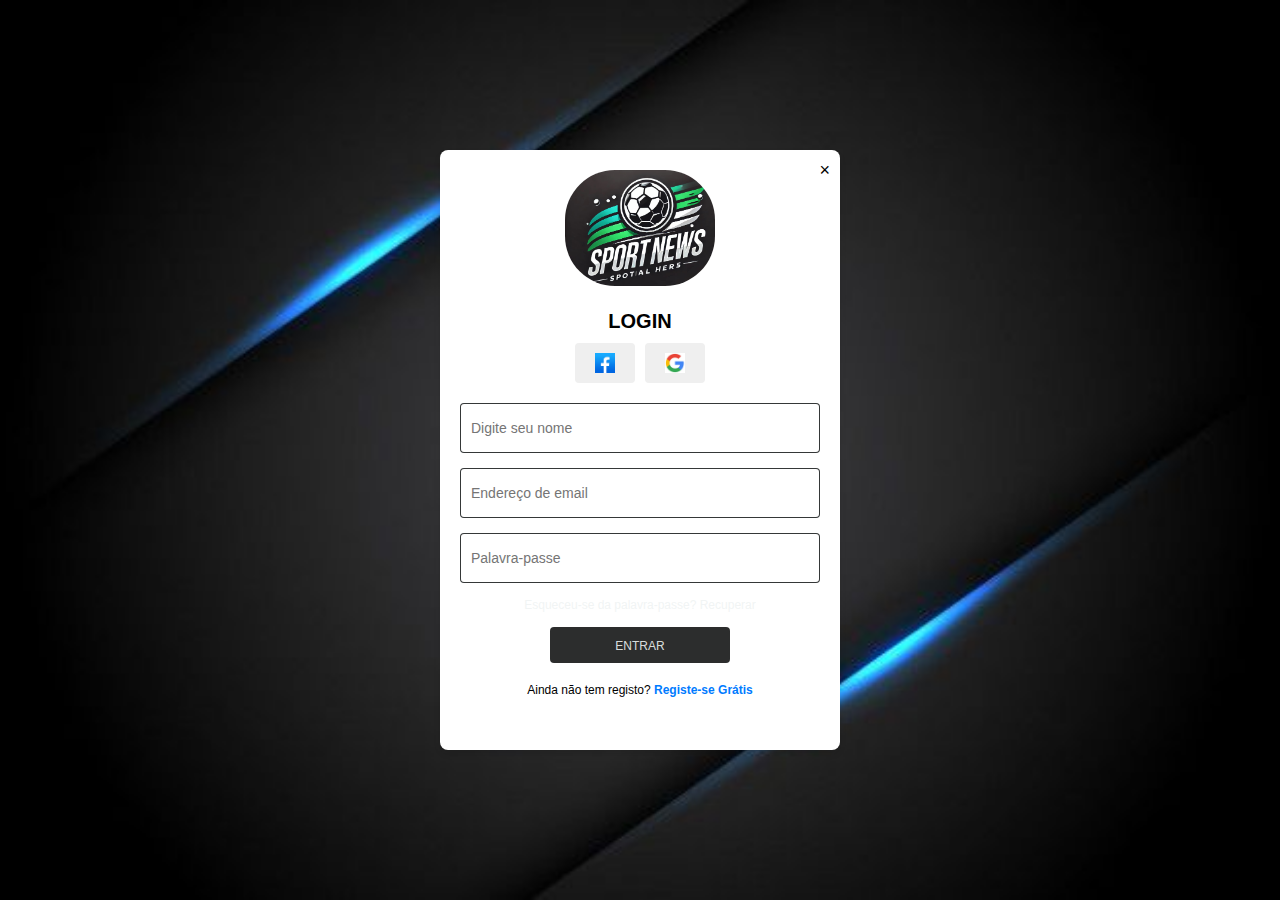
<file: form.html>
<!DOCTYPE html>
<html lang="pt">
<head>
  <meta charset="UTF-8">
  <meta name="viewport" content="width=device-width, initial-scale=1.0">
  <link rel="stylesheet" href="html/form.css">
  <title>Formulário de Login</title>
</head>
<body>
  <div class="modal">
    <button class="close" href="index.html">&times;</button>
    <div class="logo">
      <img src="img/Logo.jpg" alt="Logotipo">
    </div>
    <h2>LOGIN</h2>
    <div class="social-login">
      <button class="facebook">
        <img src="img/Free Facebook.jpeg" alt="Facebook">
      </button>
      <button class="google">
        <img src="img/0ef2ec0e-26d0-483d-bd06-7d01f8418e1e.jpeg" alt="Google">
      </button>
    </div>
    <form>
        <input type="text" name="name" placeholder="Digite seu nome" required>
        <input type="email" placeholder="Endereço de email" required>
        <input type="password" placeholder="Palavra-passe" required>
        <a href="#">Esqueceu-se da palavra-passe? Recuperar</a>
        <button type="submit"><a href="index.html" class="bnt">ENTRAR</a></button>
    </form>
    <div class="register">
      Ainda não tem registo? <a href="#">Registe-se Grátis</a>
    </div>
  </div>
  <script>
    const closeButton = document.querySelector('.close');
    closeButton.addEventListener('click', () => {
      document.querySelector('.modal').style.display = 'none';
    });
  </script>
</body>
</html>
</file>
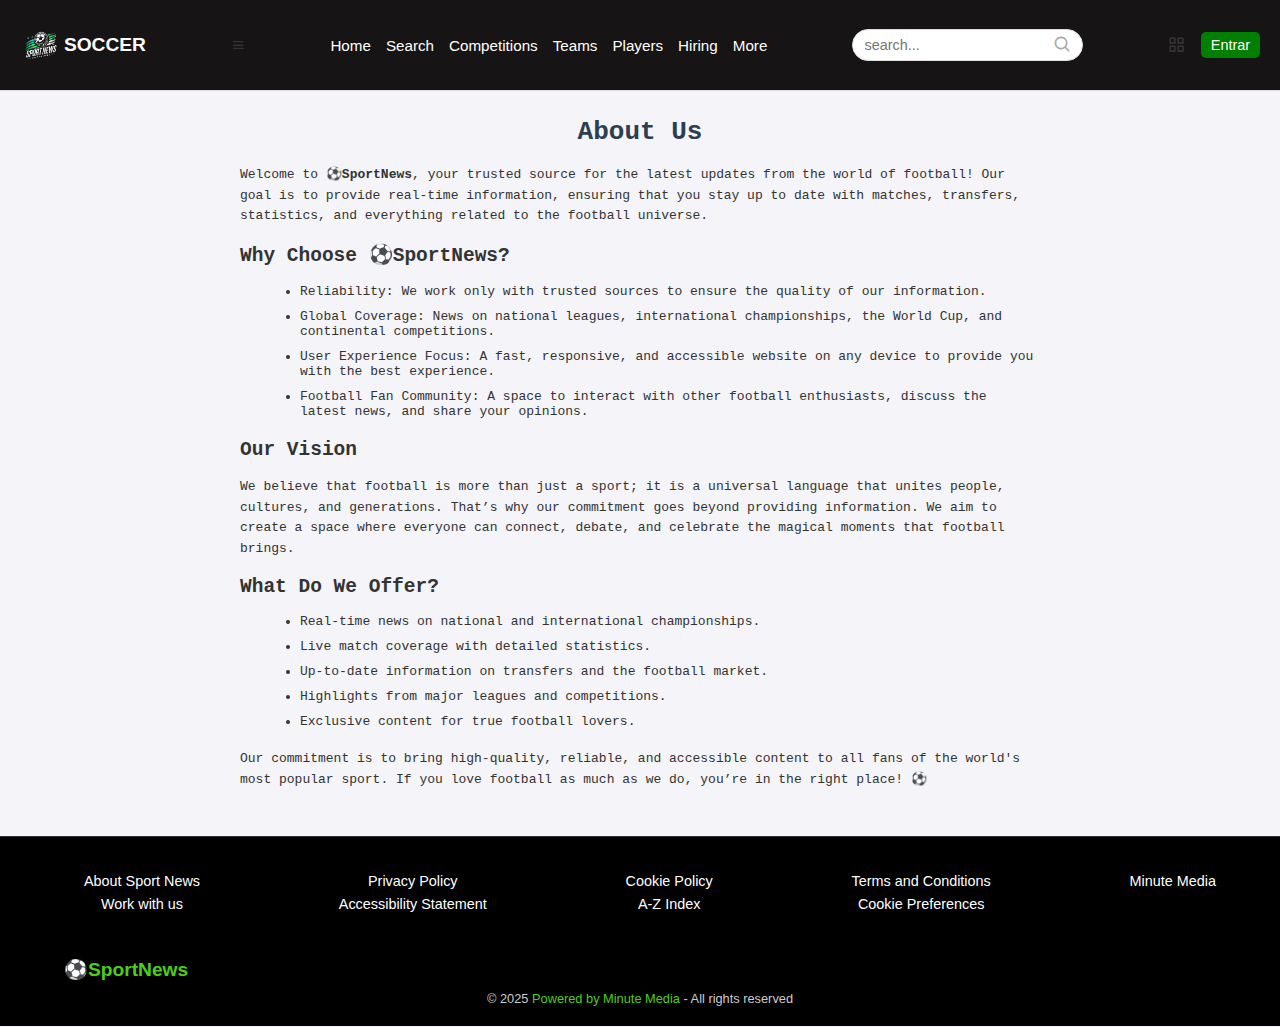
<file: html/about.html>
<!DOCTYPE html>
<html lang="en">
<head>
    <meta charset="UTF-8">
    <meta name="viewport" content="width=device-width, initial-scale=1.0">
    <link href="https://fonts.googleapis.com/css2?family=Poppins:wght@400;600&display=swap" rel="stylesheet">
  <link href='https://cdn.jsdelivr.net/npm/boxicons@2.1.4/css/boxicons.min.css' rel='stylesheet'>
    <link rel="stylesheet" href="about.css">
    <title>About us</title>
</head>
<body>
    <header>
        <div class="logo">
            <img src="img/Logo-removebg-preview.png" alt="Logo">
            <span>SOCCER</span>
        </div>
        <i class="bx bx-menu menu-toggle"></i>
        <nav>
            <a href="#">Home</a>
            <a href="#">Search</a>
            <a href="#">Competitions</a>
            <a href="#">Teams</a>
            <a href="#">Players</a>
            <a href="#">Hiring</a>
            <a href="#">More</a>
        </nav>
        <div class="search-bar">
            <input type="text" placeholder="search...">
            <i class="bx bx-search"></i>
        </div>
        <div class="options">
            <i class="bx bx-grid-alt"></i>
            <button class="btn" href="form.html"><a href="form.html">Entrar</a></button>
        </div>
      </header>
      
      <script>
        const toggle = document.querySelector('.menu-toggle');
        const nav = document.querySelector('nav');
      
        toggle.addEventListener('click', () => {
            toggle.classList.toggle('active');
            nav.classList.toggle('active');
        });
      </script>

    <div class="container">
        <h1>About Us</h1>
        <p>Welcome to <strong>⚽SportNews</strong>, your trusted source for the latest updates from the world of football! Our goal is to provide real-time information, ensuring that you stay up to date with matches, transfers, statistics, and everything related to the football universe.</p>

        <h2>Why Choose ⚽SportNews?</h2>
        <ul>
            <li>Reliability: We work only with trusted sources to ensure the quality of our information.</li>
            <li>Global Coverage: News on national leagues, international championships, the World Cup, and continental competitions.</li>
            <li>User Experience Focus: A fast, responsive, and accessible website on any device to provide you with the best experience.</li>
            <li>Football Fan Community: A space to interact with other football enthusiasts, discuss the latest news, and share your opinions.</li>
        </ul>

        <h2>Our Vision</h2>
        <p>We believe that football is more than just a sport; it is a universal language that unites people, cultures, and generations. That’s why our commitment goes beyond providing information. We aim to create a space where everyone can connect, debate, and celebrate the magical moments that football brings.</p>

        
        <h2>What Do We Offer?</h2>
        <ul>
            <li> Real-time news on national and international championships.</li>
            <li> Live match coverage with detailed statistics.</li>
            <li>Up-to-date information on transfers and the football market.</li>
            <li>Highlights from major leagues and competitions.</li>
            <li>Exclusive content for true football lovers.</li>
        </ul>

        <p>Our commitment is to bring high-quality, reliable, and accessible content to all fans of the world's most popular sport. If you love football as much as we do, you’re in the right place! ⚽</p>
    </div>

    <footer class="footer">
        <div class="footer-container">
          <div class="footer-links">
            <ul class="footer-column">
              <li><a href="#">About Sport News</a></li>
              <li><a href="#">Work with us</a></li>
            </ul>
            <ul class="footer-column">
              <li><a href="#">Privacy Policy</a></li>
              <li><a href="#">Accessibility Statement</a></li>
            </ul>
            <ul class="footer-column">
              <li><a href="#">Cookie Policy</a></li>
              <li><a href="#">A-Z Index</a></li>
            </ul>
            <ul class="footer-column">
              <li><a href="#">Terms and Conditions</a></li>
              <li><a href="#">Cookie Preferences</a></li>
            </ul>
            <ul class="footer-column">
              <li><a href="#">Minute Media</a></li>
            </ul>
          </div>
          <div class="footer-logo">
            <a href="#" class="logo">⚽SportNews</a>
          </div>
          <div class="footer-copyright">
            © 2025 <a href="#">Powered by Minute Media</a> - All rights reserved
          </div>
        </div>
      </footer>  
</body>
</html>
</file>
<file: html/form.css>
* {
    margin: 0;
    padding: 0;
    box-sizing: border-box;
  }

  body {
    font-family: Arial, sans-serif;
    background: url('img/Sombra\ de\ linha\ de\ luz\ azul\ sobre\ fundo\ preto\ espaço\ em\ branco_\ _\ Vetor\ Premium.jpeg') no-repeat center center/cover;
    height: 100vh;
    display: flex;
    justify-content: center;
    align-items: center;
    padding: 10px;
  }

  .modal {
    background-color: #fff;
    box-shadow: 0 4px 6px rgba(0, 0, 0, 0.1);
    border-radius: 8px;
    width: 80%;
    max-width: 400px;
    padding: 20px;
    text-align: center;
    position: relative;
    height: 600px;
  }

  .modal .logo {
    margin-bottom: 20px;
  }

  .modal .logo img {
    max-width: 150px;
    width: 100%;
    height: auto;
    border-radius: 50px 50px;
  }

  .modal h2 {
    font-size: 20px;
    margin-bottom: 10px;
  }

  .modal .social-login {
    display: flex;
    justify-content: center;
    gap: 10px;
    margin-bottom: 20px;
  }

  .modal .social-login button {
    border: none;
    padding: 10px 20px;
    border-radius: 4px;
    cursor: pointer;
    font-size: 14px;
    font-weight: bold;
    color: #fff;
    display: flex;
    align-items: center;
    gap: 10px;
  }

  .modal .social-login button img {
    width: 20px;
    height: 20px;
  }

  .modal form {
    display: flex;
    flex-direction: column;
    gap: 15px;
  }

  .modal form input {
    width: 100%;
    height: 50px;
    padding: 10px;
    border: 1px solid rgba(31, 34, 34, 0.9);
    border-radius: 4px;
    font-size: 14px;
  }

  .modal form a {
    font-size: 12px;
    color: rgba(239, 243, 243, 0.9);
    text-decoration: none;
  }

  .modal form a:hover {
    text-decoration: underline;
  }

  .modal form button {
    background-color: rgba(21, 22, 22, 0.9);
    color: #fff;
    border: none;
    padding: 10px;
    border-radius: 4px;
    font-size: 14px;
    cursor: pointer;
    width: 50%;
    margin-left:90px;
  }

  .modal form button a {
    margin: 0;
    padding: 0%;
  }

  .modal form button:hover {
    background-color: rgba(35, 41, 41, 0.9);
  }

  .modal .register {
    font-size: 12px;
    margin-top: 20px;
  }

  .modal .register a {
    color: #007BFF;
    text-decoration: none;
    font-weight: bold;
  }

  .close {
    position: absolute;
    top: 10px;
    right: 10px;
    background: none;
    border: none;
    font-size: 18px;
    cursor: pointer;
  }

  .close:hover {
    color: #FF0000;
  }

  @media (max-width: 600px) {
    .modal {
      padding: 15px;
      width: 100%;
    }

    .modal h2 {
      font-size: 18px;
    }

    .modal p {
      font-size: 13px;
    }

    .modal .social-login button {
      padding: 10px;
      font-size: 50px;
    }

    .modal form input {
      padding: 8px;
      font-size: 13px;
    }

    .modal form button {
      padding: 8px;
      font-size: 13px;
      height: 50px;
    }

    .modal .register {
      font-size: 11px;
    }
  }
</file>
<file: html/about.css>
body {
    font-family: Arial, sans-serif;
    margin: 0;
    padding: 0;
    background-color: #f4f4f9;
    color: #333;
}

header {
    display: flex;
    align-items: center;
    justify-content: space-between;
    padding: 10px 20px;
    background-color: #161414;
    border-bottom: 1px solid #ddd;
    position: fixed;
    top: 0;
    left: 0;
    right: 0;
    z-index: 1000;
    height: 70px;
  }
  
  .logo {
    display: flex;
    align-items: center;
  }
  
  .logo img {
    height: 30px;
    margin-right: 5px;
  }
  
  .logo span {
    font-size: 1.2em;
    font-weight: bold;
    color: #ffffff;
  }
  
  nav {
    display: flex;
    gap: 15px;
  }
  
  nav a {
    text-decoration: none;
    color: #ffffff;
    font-size: 0.95em;
  }
  
  nav a:hover, nav a.active {
    color: #007f00;
    text-decoration: underline;
  }
  
  .search-bar {
    display: flex;
    align-items: center;
    background-color: #fff;
    border: 1px solid #ddd;
    border-radius: 20px;
    padding: 5px 10px;
  }
  
  .search-bar input {
    border: none;
    outline: none;
    font-size: 0.9em;
  }
  
  .search-bar i {
    color: #aaa;
    font-size: 1.2em;
  }
  
  .options {
    display: flex;
    align-items: center;
    gap: 15px;
  }
  
  .options i {
    font-size: 1.2em;
    color: #333;
    cursor: pointer;
  }
  
  .options .btn {
    background-color: #007f00;
    color: #fff;
    border: none;
    padding: 5px 10px;
    border-radius: 5px;
    cursor: pointer;
    font-size: 0.9em;
  }
  
  .options .btn:hover {
    background-color: #005f00;
  }
  
  @media (max-width: 768px) {
    nav {
        display: none;
    }
  
    nav a {
      color: black;
    }
  
    .menu-toggle {
        display: block;
        font-size: 1.5em;
        color: #ffffff;
        cursor: pointer;
    }
  
    .menu-toggle.active + nav {
        display: flex;
        flex-direction: column;
        gap: 10px;
        position: absolute;
        top: 60px;
        left: 20px;
        background-color: #fff;
        box-shadow: 0 2px 10px rgba(0, 0, 0, 0.1);
        padding: 10px;
        border-radius: 5px;
    }
}

.container {
    font-family: monospace;
    max-width: 800px;
    margin: 0 auto;
    padding: 20px;
    margin-top: 80px;
}
h1 {
    text-align: center;
    color: #2c3e50;
}
p {
    line-height: 1.6;
    margin-bottom: 15px;
}
ul {
    list-style-type: disc;
    margin: 10px 0 20px 20px;
}
ul li {
    margin-bottom: 10px;
}
.social {
    text-align: center;
    margin-top: 20px;
}
.social a {
    text-decoration: none;
    color: #2980b9;
    margin: 0 10px;
}
.social a:hover {
    text-decoration: underline;
}

a {
    color: #fff;
    text-decoration: none;
  }
  
  a:hover {
    text-decoration: underline;
  }
  
  .footer {
    background-color: #000;
    padding: 20px 0;
    border-top: 1px solid #333;
    margin-top: 10px;
  }
  
  .footer-container {
    width: 90%;
    max-width: 1200px;
    margin: 0 auto;
    text-align: center;
  }
  
  .footer-links {
    display: flex;
    justify-content: space-between;
    flex-wrap: wrap;
    margin-bottom: 20px;
  }
  
  .footer-column {
    list-style: none;
    padding: 0;
  }
  
  .footer-column li {
    margin: 5px 0;
  }
  
  .footer-column a {
    font-size: 0.9rem;
  }
  
  .footer-logo {
    margin-bottom: 10px;
  }
  
  .footer-logo .logo {
    font-size: 1.2rem;
    font-weight: bold;
    color: rgb(75, 207, 23);
  }
  
  .footer-copyright {
    font-size: 0.8rem;
    color: #ccc;
  }
  
  .footer-copyright a {
    color: rgb(75, 207, 23);
  }
  
  @media (max-width: 768px) {
    .footer-links {
      display: grid;
      grid-template-columns: repeat(2, 1fr);
      gap: 4px;
      text-align: left;
    }
    .footer-column {
      text-align: left;
    }
  }
  
  @media (max-width: 480px) {
    .footer-links {
      grid-template-columns: 1fr;
    }
  }
</file>
